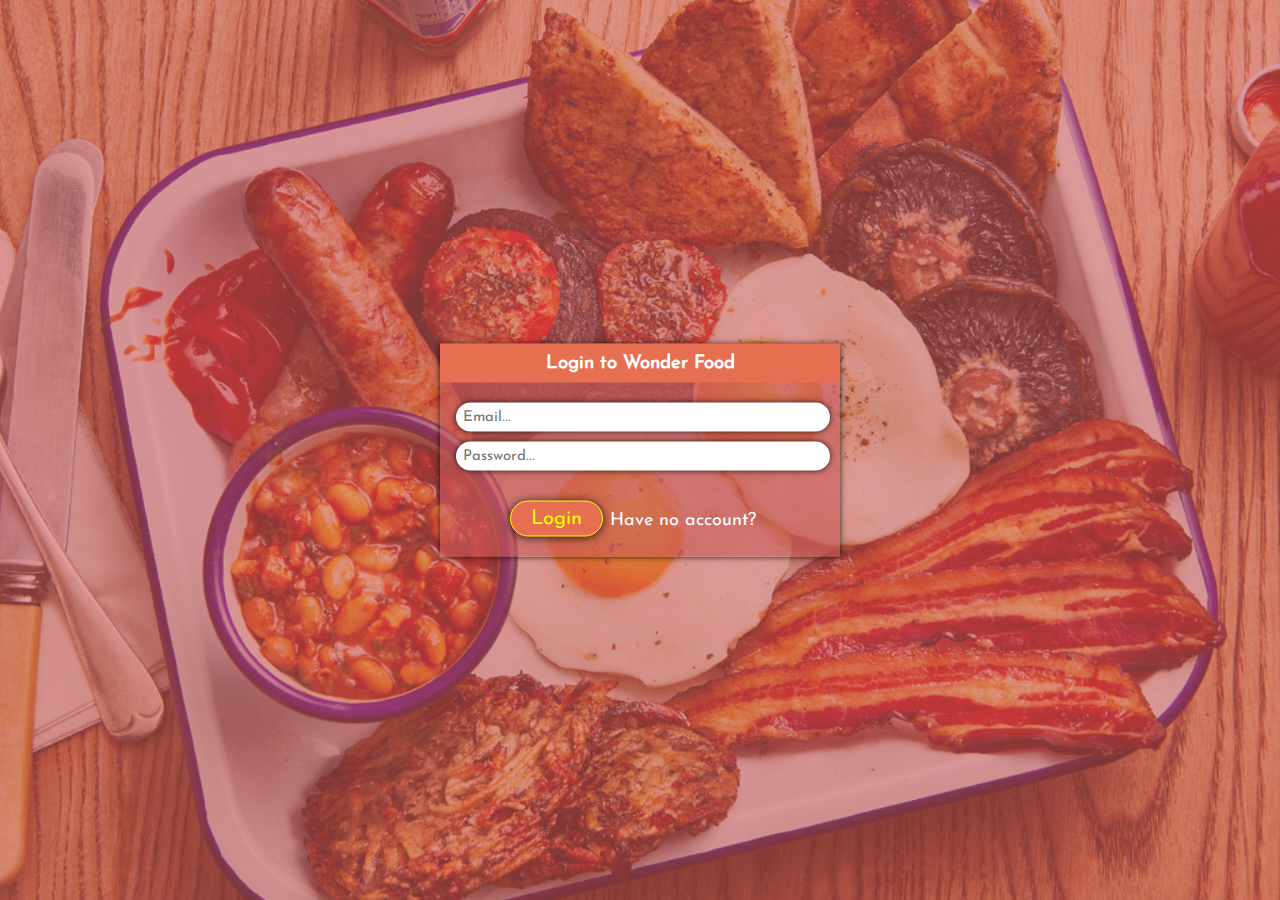
<file: login.html>
<!DOCTYPE html>
<html>
<head>
	<title>Login | Wonder Food</title>
	<meta charset="utf-8">
	<meta name="viewport" content="width=device-width,initial-scale=1.0">
	<link rel="stylesheet" type="text/css" href="css/login-form.css">
</head>
<body>
	<div class="overlay">
		
	</div>
	<div class="login">
		<h3>Login to Wonder Food</h3>
		<div class="field-box">
			<input type="email" name="email" placeholder="Email...">
			<input type="password" name="password" placeholder="Password...">
			<div class="options">
				<button type="button">Login</button>
				<a href="register.html">Have no account?</a>
			</div>
		</div>
	</div>
</body>
</html>
</file>
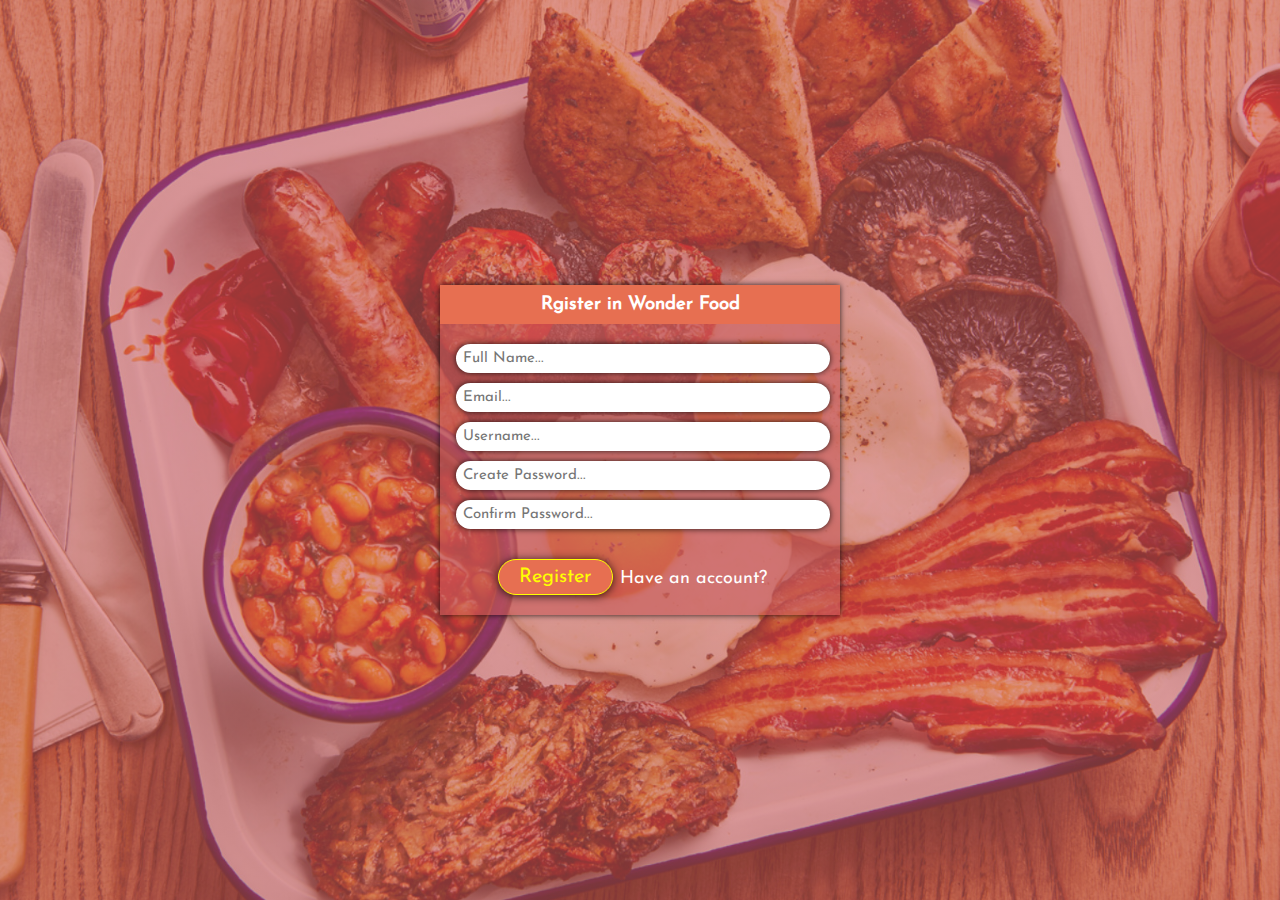
<file: register.html>
<!DOCTYPE html>
<html>
<head>
	<title>Register | Wonder Food</title>
	<meta charset="utf-8">
	<meta name="viewport" content="width=device-width,initial-scale=1.0">
	<link rel="stylesheet" type="text/css" href="css/login-form.css">
</head>
<body>
	<div class="overlay">
		
	</div>
	<div class="login">
		<h3>Rgister in Wonder Food</h3>
		<div class="field-box">
			<input type="text" name="name" placeholder="Full Name...">
			<input type="email" name="email" placeholder="Email..." >
			<input type="username" name="username" placeholder="Username...">
			<input type="password" name="cpass" placeholder="Create Password...">
			<input type="password" name="ccpass" placeholder="Confirm Password...">
			<div class="options">
				<button type="button">Register</button>
				<a href="login.html">Have an account?</a>
			</div>
		</div>
	</div>
</body>
</html>
</file>
<file: css/login-form.css>
@import url('theme-setting.css');
*{
	margin: 0;
	padding: 0;
}
body{
	
}
div.overlay{
	width: 100%;
	height: 100vh;
	background-image: linear-gradient(var(--overlay-color),var(--overlay-color)),url('../images/1.jpeg');
	background-size: cover;
	background-repeat: no-repeat;
	background-position: center;
	position: relative;
}

div.login{
	position: absolute;
	display: block;
	width: 400px;
	left: 50%;
	top: 50%;
	transform: translate(-50%, -50%);
	background: var(--overlay-color);
	height: auto;
	box-shadow: 0 0px 6px rgba(0, 0, 0, 0.8);

}
@media screen and (max-width: 400px){
	div.login{
		width: 96%;
	}
}
div.login h3{
	font-family: 'ThemeFont';
	width: 100%;
	text-align: center;
	background: var(--theme-color);
	padding: 10px 0;
	color: var(--text-color);

}
div.login div.field-box{
	width: 90%;
	margin: 20px 40%;
	transform: translateX(-40%);
}
div.login div.field-box input{
	display: block;
	font-family: 'ThemeFont';
	font-size: 15px;
	font-weight: 400;
	width: 100%;
	padding: 7px;
	margin: 10px 0;
	outline: none;
	border: none;
	border-radius: 25px;
	box-shadow: 0 0px 6px rgba(0, 0, 0, 0.8);
}
div.login div.field-box div.options{
	display: flex;
	width: 100%;
	justify-content: center;
	margin-top: 30px;
}
div.login div.field-box div.options button{
	outline: none;
	color: yellow;
	background:var(--theme-color); 
	text-decoration: none;
	font-family: 'ThemeFont';
	padding: 7px 20px;
	border: 1px solid var(--border-color);
	font-weight: 500;
	font-size: 20px;
	border-radius: 25px;
	box-shadow: 0 1px 10px rgba(0,0,0,0.8);
}
div.login div.field-box div.options button:hover{
	background-color: var(--hover-color);
	color: var(--hover-text-color);
	border-color:var(--hover-text-color); 
	outline:none;
	border-width: 2px;
}
div.login div.field-box div.options a{

	font-size: 18px;
	font-family: 'ThemeFont';
	color: var(--text-color);
	text-decoration: none;
	margin: 0 7px;
	height: 20px;
	line-height: 40px;
}
div.login div.field-box div.options a:hover{
	color: yellow;
}
</file>
